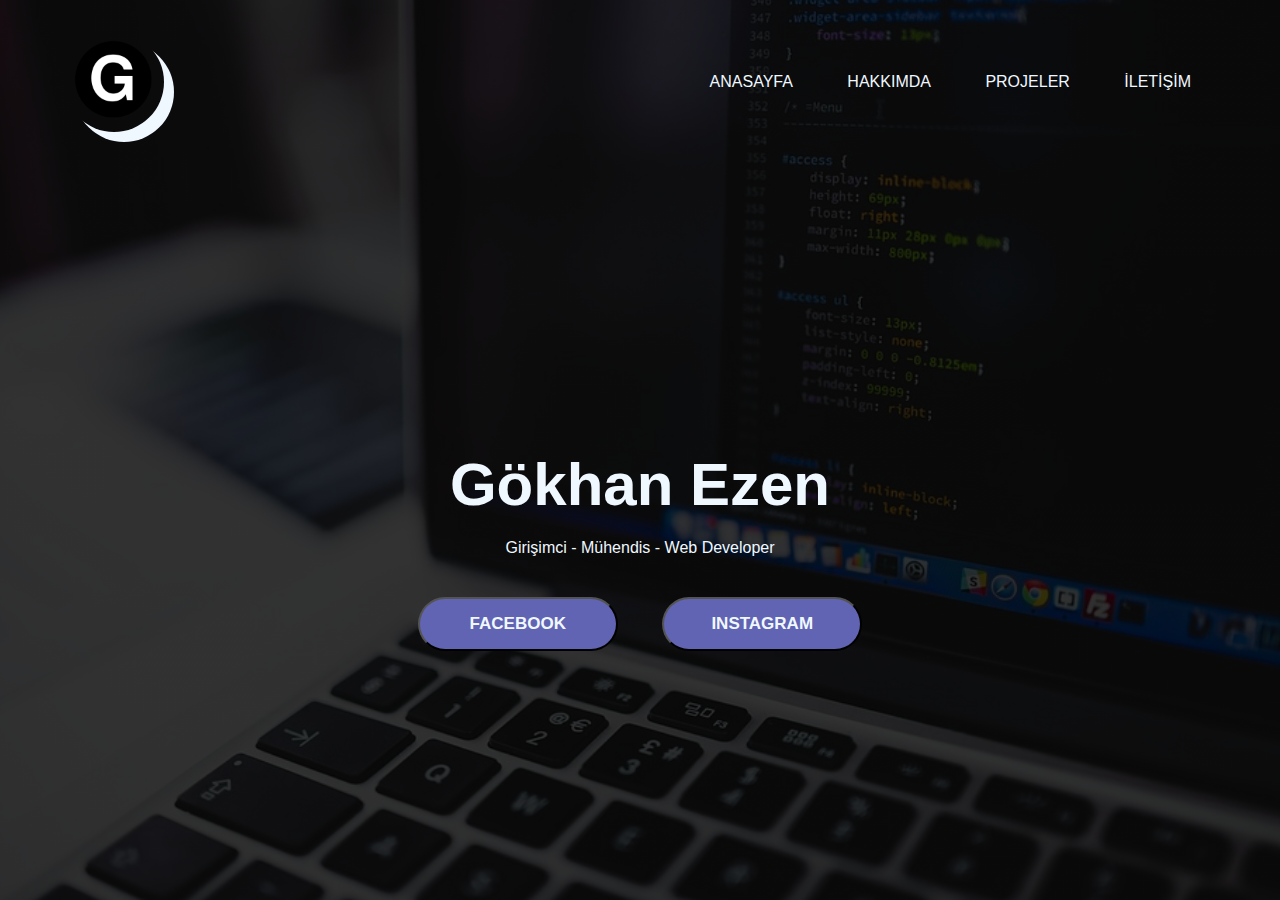
<file: GÖKHAN EZEN/index.html>
<!DOCTYPE html>
<html lang="en">
  <head>
    <meta charset="UTF-8" />
    <meta http-equiv="X-UA-Compatible" content="IE=edge" />
    <meta name="viewport" content="width=device-width, initial-scale=1.0" />
    <title>GÖKHAN EZEN</title>
    <link rel="stylesheet" href="style.css" />
    
  </head>
  <body>
    <div class="banner">
      <div class="navbar">
        <img src="image1.png" alt="" class="logo" width="100" height="100" />

        <ul>
          <li><a href="#">ANASAYFA</a></li>
          <li><a href="#">HAKKIMDA</a></li>
          <li><a href="#">PROJELER</a></li>
          <li><a href="#">İLETİŞİM</a></li>
        </ul>
      </div>
      <div class="content">
        <h1>Gökhan Ezen</h1>
        <p>Girişimci - Mühendis - Web Developer</p>
        <button type="button">FACEBOOK</button>
        <button type="button">INSTAGRAM</button>
      </div>
    </div>
  </body>
</html>
</file>
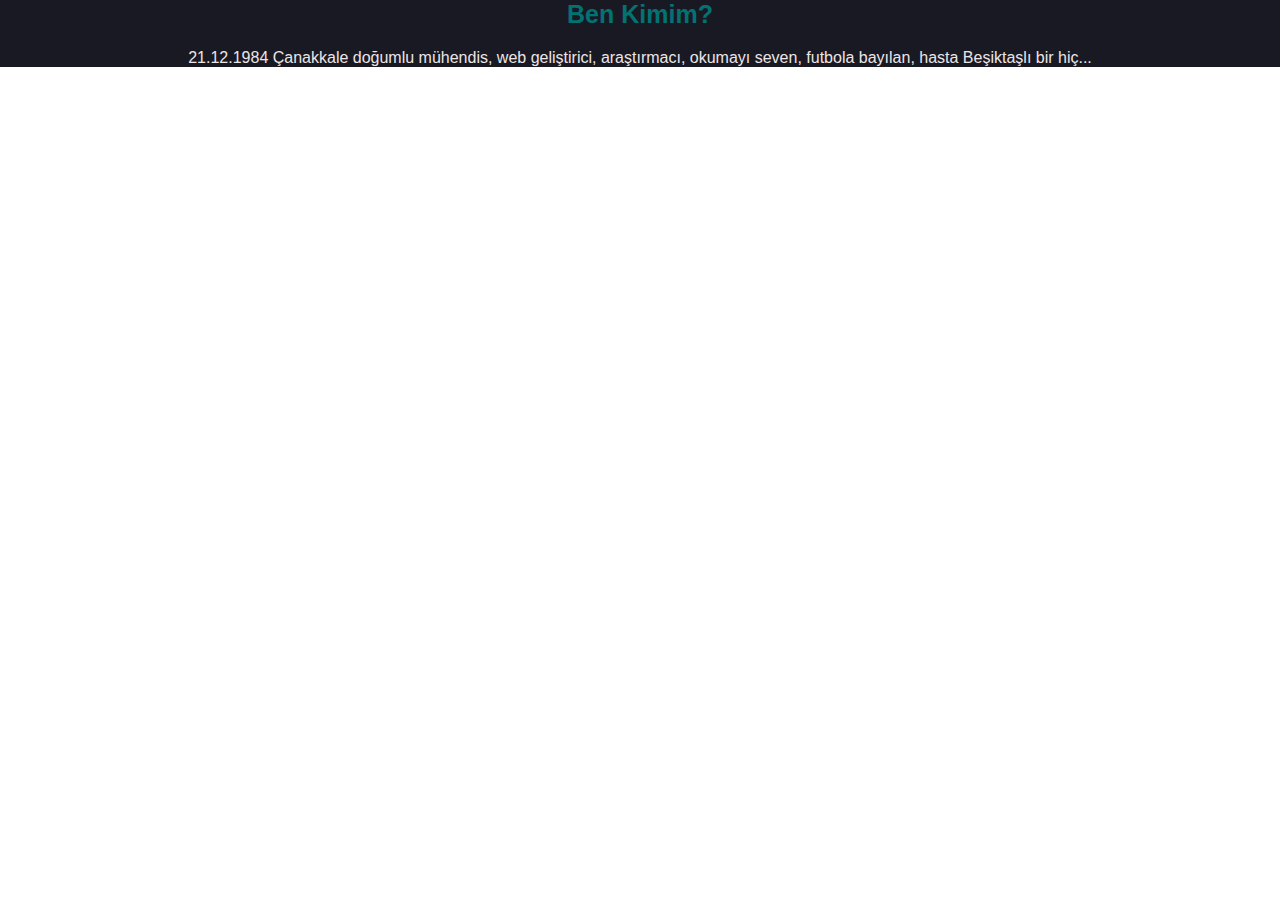
<file: GÖKHAN EZEN/hakkımda.html>
<!DOCTYPE html>
<html lang="en">
<head>
    <meta charset="UTF-8">
    <meta http-equiv="X-UA-Compatible" content="IE=edge">
    <meta name="viewport" content="width=device-width, initial-scale=1.0">
    <link rel="stylesheet" href="style.css">
    <title>Hakkımda</title>
</head>
<body>
    <div class ="gokhan">
    <div>
        <h3>Ben Kimim?</h3>
        <p>21.12.1984 Çanakkale doğumlu mühendis, web geliştirici, araştırmacı, okumayı seven, futbola bayılan, hasta Beşiktaşlı bir hiç...</p>
    </div>
       
        
    </div>
    
</body>
</html>
</file>
<file: GÖKHAN EZEN/style.css>
*{
    padding: 0;
    margin: 0;
    font-family: sans-serif;
}

.banner{
    width: 100%;
    height: 100vh;
    background-image: linear-gradient(rgba(0,0,0,0.8), rgba(0,0,0,0.8)),url(image2.png);
    background-position: center;
    background-size: cover;
}
.navbar{
    display: flex;
    width: 90%;
    margin: auto;
    padding: 32px 0;
    align-items: center;
    justify-content: space-between;
    
}
.logo{
    cursor: pointer;
    border-radius: 50%;
    transition: 1s;
    box-shadow: 10px 10px;
    color: aliceblue;

}
.navbar ul li{

    list-style-type :none;
    display: inline-block;
    margin: 0 25px;
    
}
.navbar ul li a{

    text-decoration: none;
    color: aliceblue;
    
}
.navbar ul li a:hover{

    transition: 1s;
    box-shadow: 0 5px;
    background-color:#6163b3;
    
}
.content{
    width: 100%;
    position: absolute;
    top: 50%;
    color: aliceblue;
    text-align: center;
}
.content h1{

    font-size: 60px;
}
.content p{

    margin: 20px auto;
}

button{
    width: 200px;
    padding: 15px 0;
    border-radius: 35px;
    margin: 20px;
    text-align: center;
    color: aliceblue;
    cursor: pointer;
    font-weight: 600;
    background-color: #6163b3;
    font-size: 17px;


}
button:hover{

    color: black;
    transition: 1s;
    box-shadow: 10px 10px;
}
.gokhan{

    background-color: #191923;
    position: relative;
    text-align: center;
}
.gokhan h3{
    color: rgb(3, 114, 114);
    text-align: center;
    font-size: 25px;
    
}
.gokhan p{
    color:rgb(236, 229, 229);
    text-align: center;
    margin: 20px;
   
}
</file>
